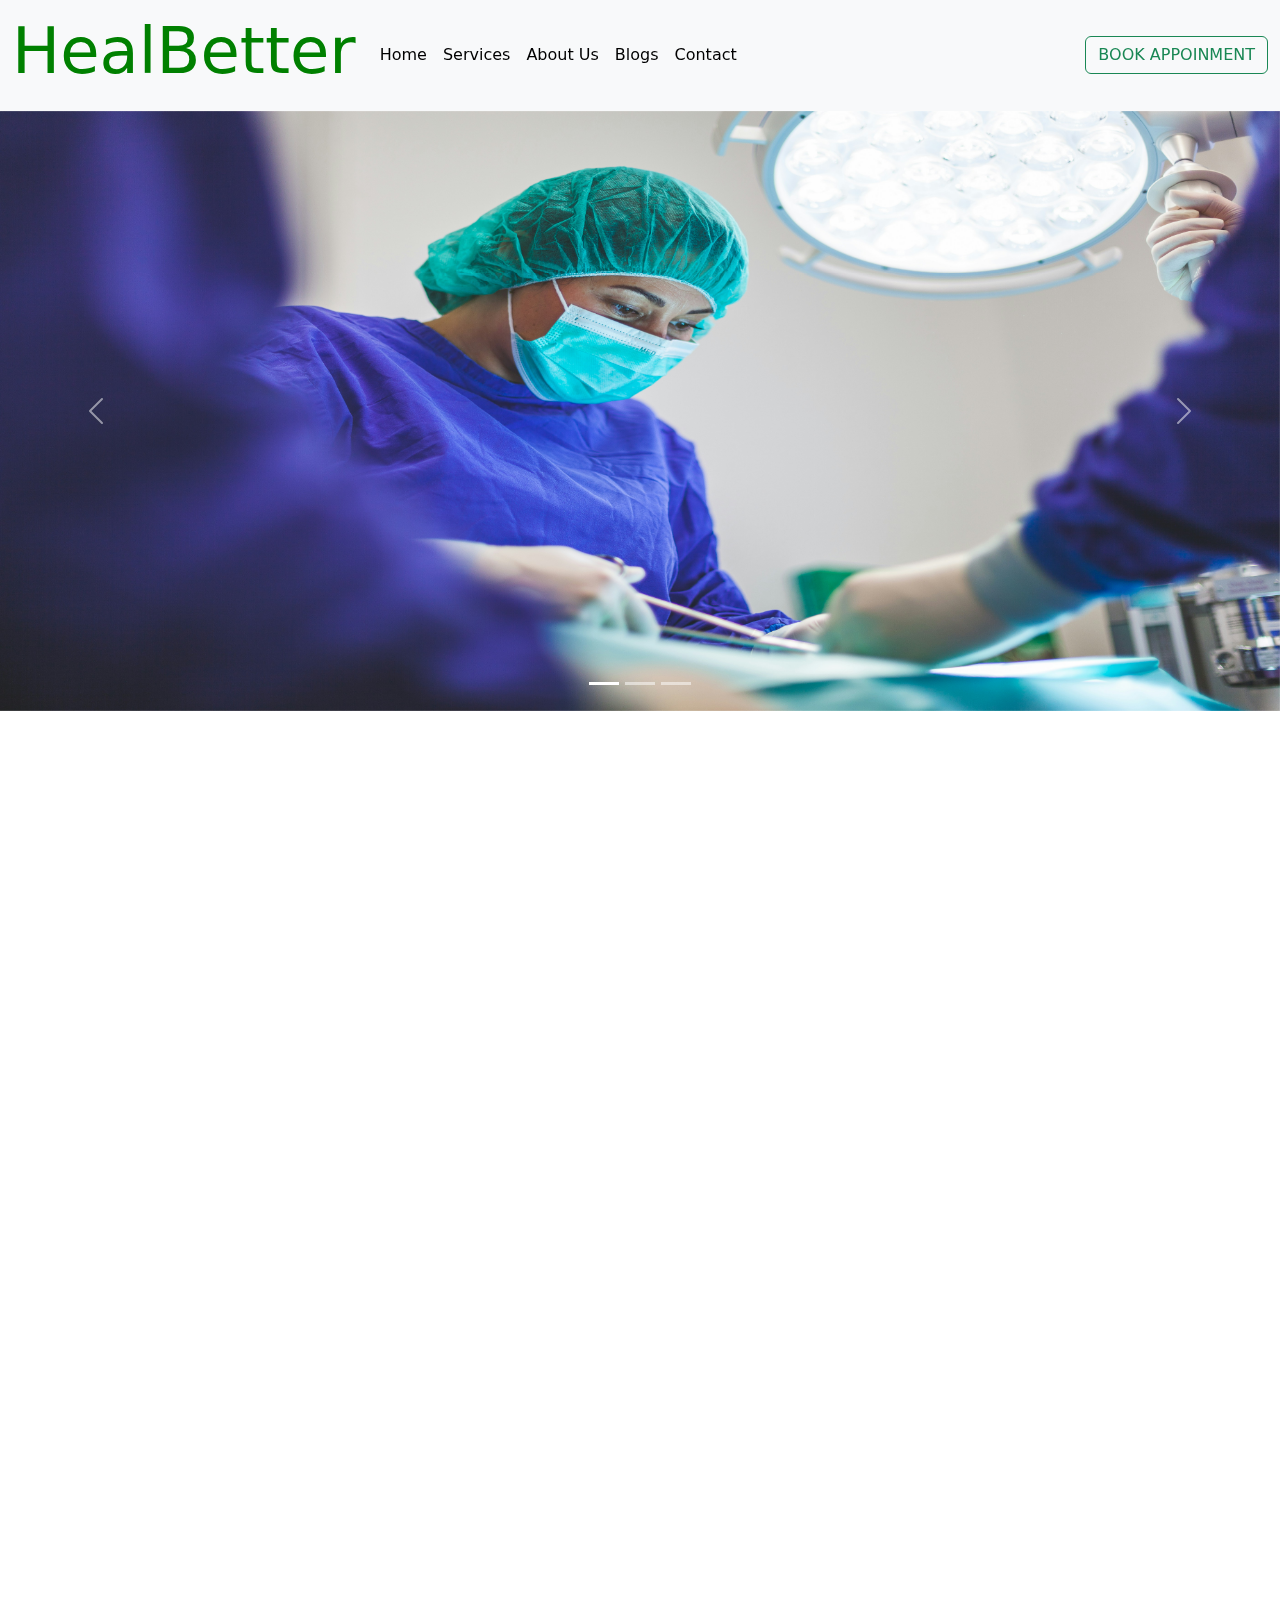
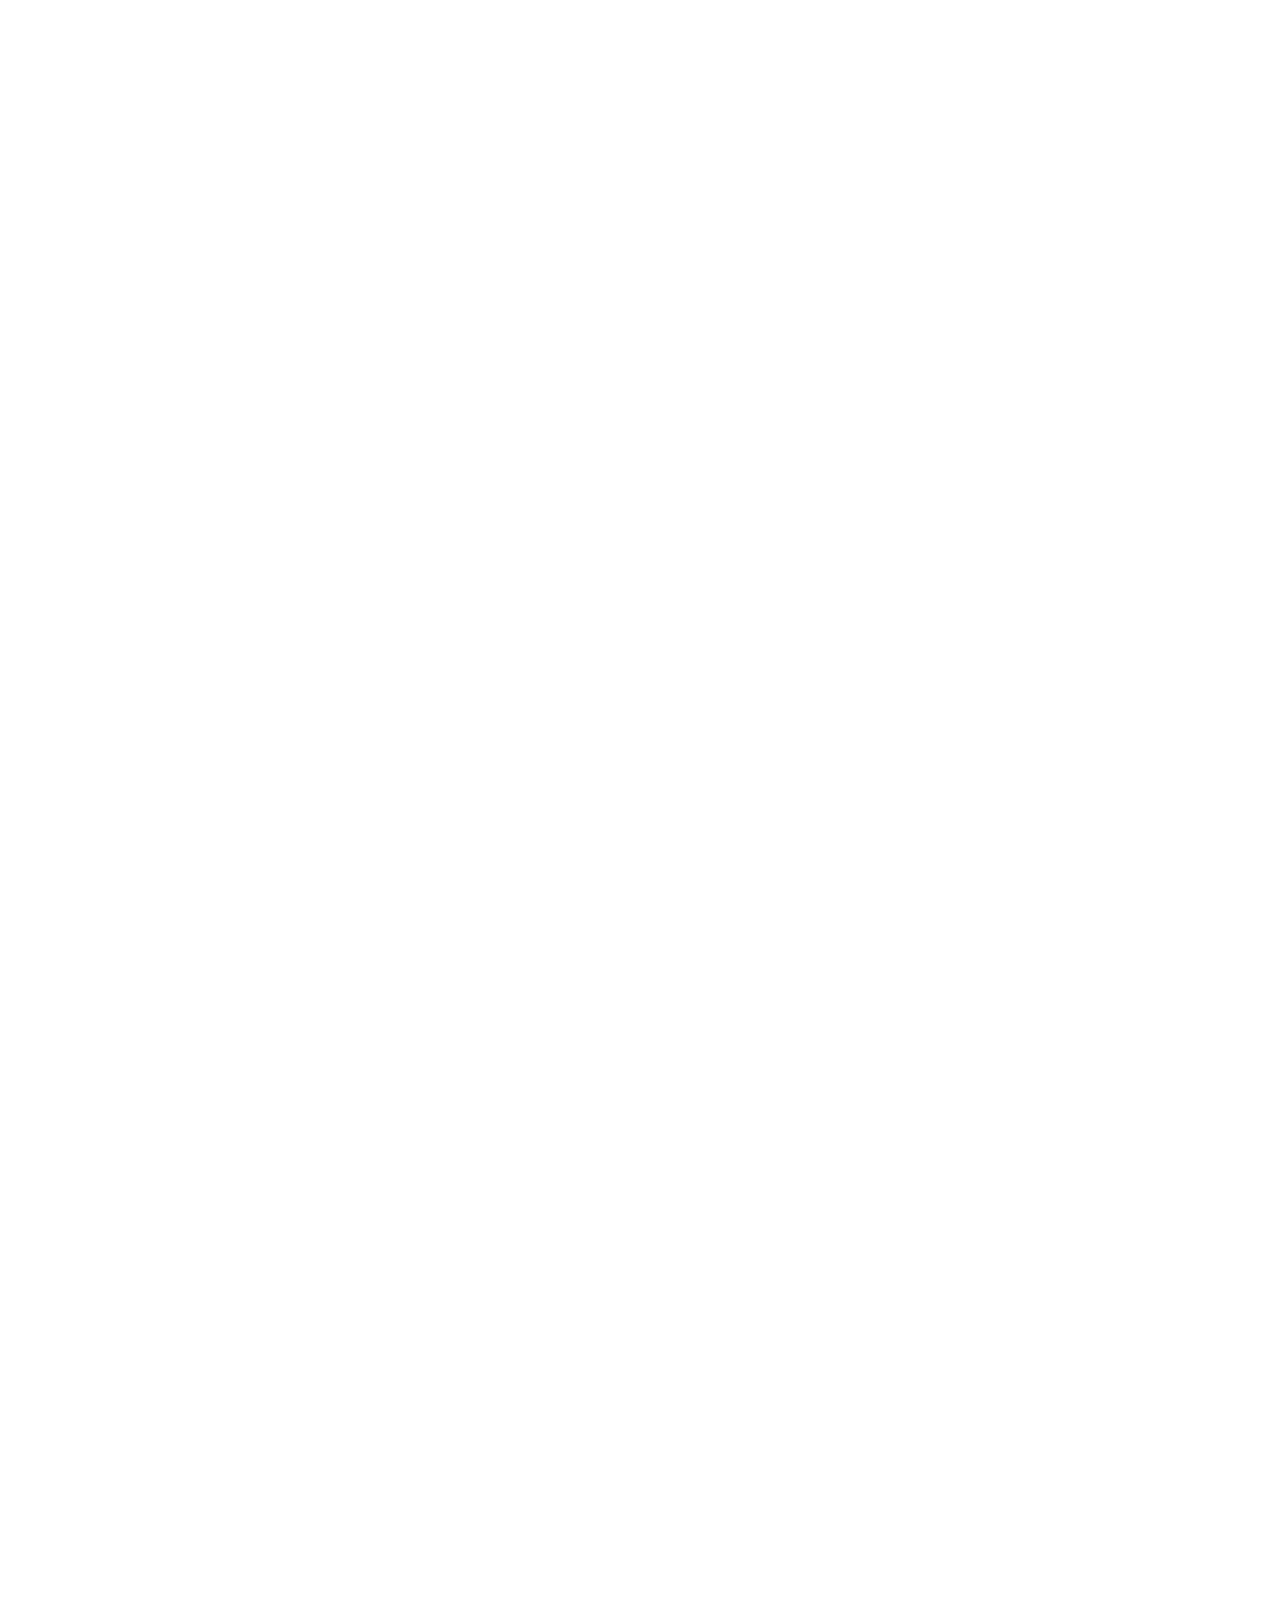
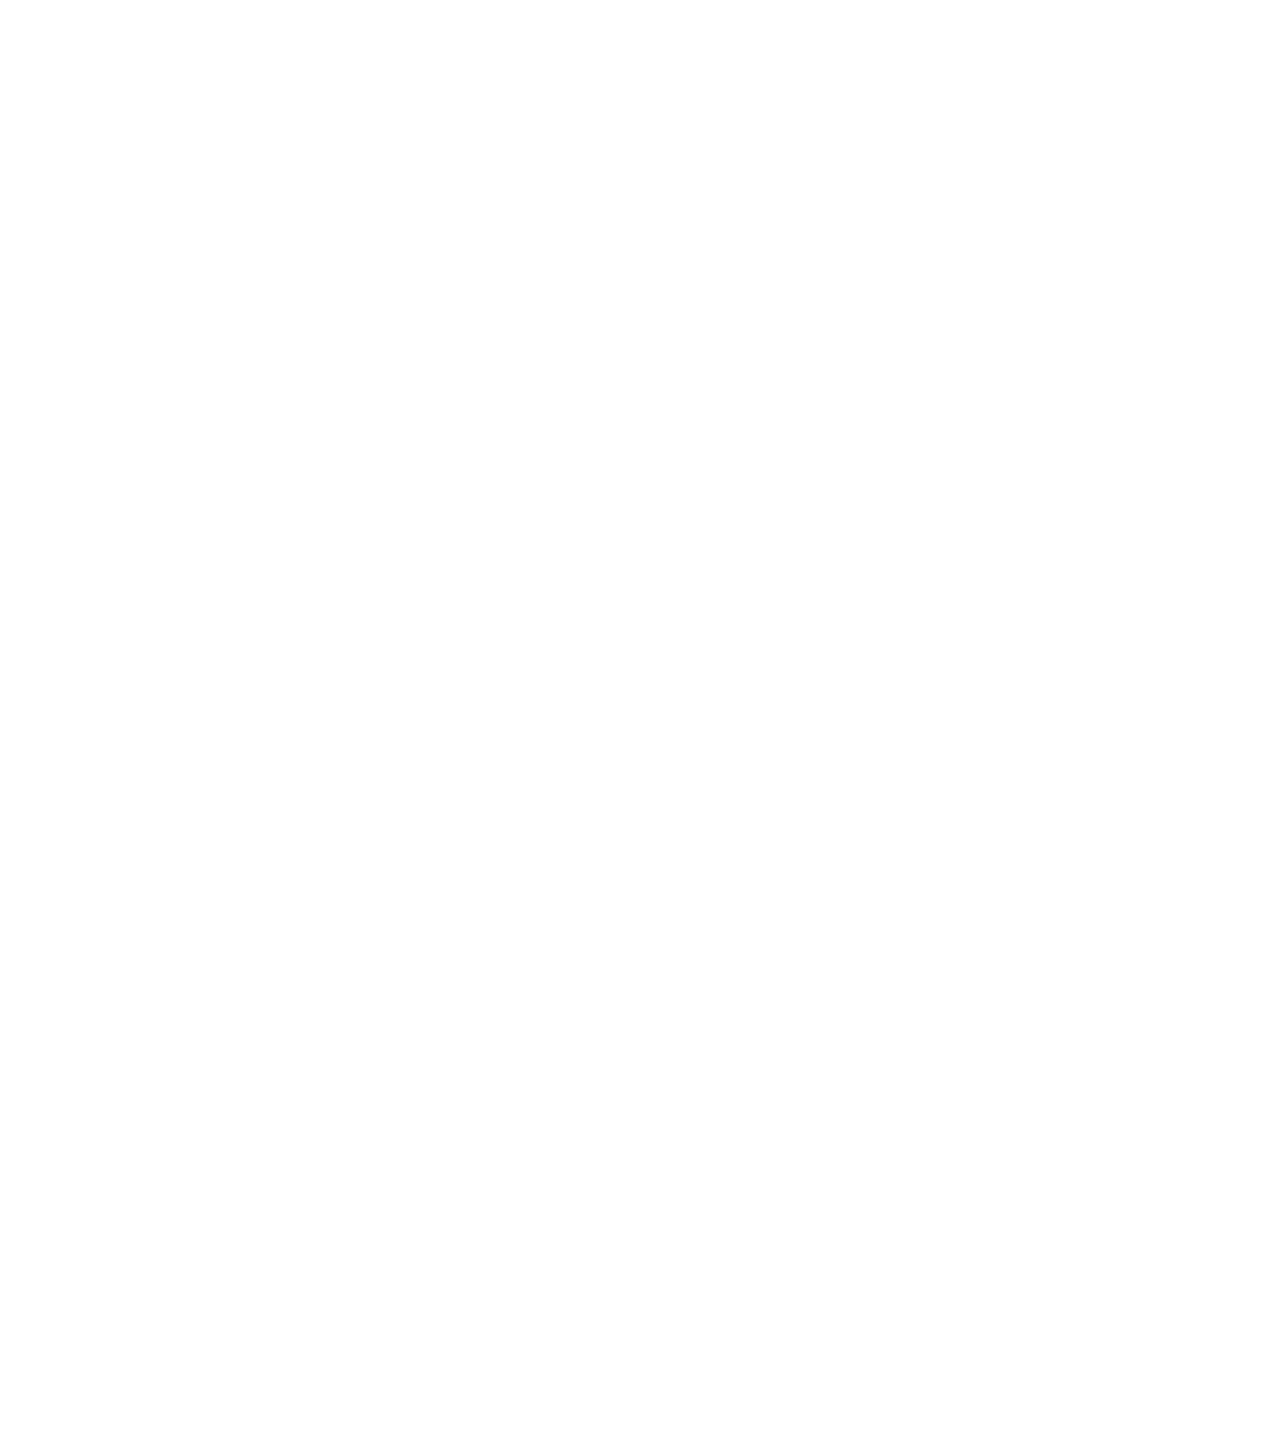
<file: index.html>
<!doctype html>
<html>
    <head>
        <meta charset="UTF-8">
        <meta name="viewport" content="width=device-width, initial-scale=1.0">
        <title>Hospital website</title>
        <link rel="stylesheet" href="style.css">
        <link href="https://cdn.jsdelivr.net/npm/bootstrap@5.3.3/dist/css/bootstrap.min.css" rel="stylesheet" integrity="sha384-QWTKZyjpPEjISv5WaRU9OFeRpok6YctnYmDr5pNlyT2bRjXh0JMhjY6hW+ALEwIH" crossorigin="anonymous">
        <link href="https://unpkg.com/aos@2.3.1/dist/aos.css" rel="stylesheet">

        <!-- google fonts -->
        <link rel="preconnect" href="https://fonts.googleapis.com">
<link rel="preconnect" href="https://fonts.gstatic.com" crossorigin>
<link href="https://fonts.googleapis.com/css2?family=LXGW+WenKai+Mono+TC&display=swap" rel="stylesheet">
    </head>

    <body>
        <!-- navbar -->
        <nav  id="home"   class="navbar navbar-expand-lg bg-body-tertiary ">
            <div class="container-fluid" data-aos="fade-up"
            data-aos-duration="3000">
              <a class="navbar-brand" href="#"><h3 class="display-3" style="color: green;">HealBetter</h3></a>
              <button class="navbar-toggler" type="button" data-bs-toggle="collapse" data-bs-target="#navbarSupportedContent" aria-controls="navbarSupportedContent" aria-expanded="false" aria-label="Toggle navigation">
                <span class="navbar-toggler-icon"></span>
              </button>
              <div class="collapse navbar-collapse" id="navbarSupportedContent">
                <ul class="navbar-nav me-auto mb-2 mb-lg-0">
                  <li class="nav-item">
                    <a class="nav-link active" aria-current="page" href="#home">Home</a>
                  </li>
                  <li class="nav-item">
                    <a class="nav-link active" href="#services">Services</a>
                  </li>
                  <li class="nav-item">
                    <a class="nav-link active" href="#staff">About Us</a>
                  </li>
                  <!-- <li class="nav-item dropdown">
                    <a class="nav-link dropdown-toggle" href="#" role="button" data-bs-toggle="dropdown" aria-expanded="false">
                      Dropdown
                    </a>
                    <ul class="dropdown-menu">
                      <li><a class="dropdown-item" href="#">Action</a></li>
                      <li><a class="dropdown-item" href="#">Another action</a></li>
                      <li><hr class="dropdown-divider"></li>
                      <li><a class="dropdown-item" href="#">Something else here</a></li>
                    </ul>
                  </li> -->
                  <li class="nav-item">
                    <a class="nav-link active" href="#blogs">Blogs</a>
                  </li>
                  <li class="nav-item">
                    <a class="nav-link active" href="#contact">Contact</a>
                  </li>
                </ul>
                <form class="d-flex" role="form">
                  <!-- <input class="form-control me-2" type="search" placeholder="Search" aria-label="Search"> -->
                  <a class="btn btn-outline-success" href="appoinment.html" type="submit">BOOK APPOINMENT</a>
                </form>
              </div>
            </div>
          </nav>

          <!-- header -->
            <!-- <div id="carouselExampleIndicators" class="carousel slide" data-aos="fade-up"
            data-aos-duration="3000">
              <div class="carousel-indicators">
                <button type="button" data-bs-target="#carouselExampleIndicators" data-bs-slide-to="0" class="active" aria-current="true" aria-label="Slide 1"></button>
                <button type="button" data-bs-target="#carouselExampleIndicators" data-bs-slide-to="1" aria-label="Slide 2"></button>
                <button type="button" data-bs-target="#carouselExampleIndicators" data-bs-slide-to="2" aria-label="Slide 3"></button>
              </div>
              <div class="carousel-inner">
                <div class="carousel-item active">
                  <img src="hospital1.jpg" class="d-block w-100" alt="..." >
                </div>
                <div class="carousel-item">
                  <img src="hospital2.jpg" class="d-block w-100" alt="...">
                </div>
                <div class="carousel-item">
                  <img src="hospital3.jpg" class="d-block w-100" alt="...">
                </div>
              </div>
              <button class="carousel-control-prev" type="button" data-bs-target="#carouselExampleIndicators" data-bs-slide="prev">
                <span class="carousel-control-prev-icon" aria-hidden="true"></span>
                <span class="visually-hidden">Previous</span>
              </button>
              <button class="carousel-control-next" type="button" data-bs-target="#carouselExampleIndicators" data-bs-slide="next">
                <span class="carousel-control-next-icon" aria-hidden="true"></span>
                <span class="visually-hidden">Next</span>
              </button>
            </div> -->
            <div id="carouselExampleIndicators" class="carousel slide" data-aos="fade-up" data-aos-duration="3000" data-bs-ride="carousel" data-bs-interval="2000">
               <div class="carousel-indicators">
                 <button type="button" data-bs-target="#carouselExampleIndicators" data-bs-slide-to="0" class="active" aria-current="true" aria-label="Slide 1">
                 </button>
                  <button type="button" data-bs-target="#carouselExampleIndicators" data-bs-slide-to="1" aria-label="Slide 2">
                  </button> 
                  <button type="button" data-bs-target="#carouselExampleIndicators" data-bs-slide-to="2" aria-label="Slide 3"></button>
                 </div>
                  <div class="carousel-inner"> 
                    <div class="carousel-item active">
                       <img src="hospital1.jpg" class="d-block w-100" alt="..." > 
                      </div> 
                      <div class="carousel-item"> 
                        <img src="hospital2.jpg" class="d-block w-100" alt="..."> 
                      </div> <div class="carousel-item">
                         <img src="hospital3.jpg" class="d-block w-100" alt="...">
                       </div> 
                      </div>
                       <button class="carousel-control-prev" type="button" data-bs-target="#carouselExampleIndicators" data-bs-slide="prev"> 
                        <span class="carousel-control-prev-icon" aria-hidden="true">
                        </span>
                         <span class="visually-hidden">Previous</span>
                         </button>
                          <button class="carousel-control-next" type="button" data-bs-target="#carouselExampleIndicators" data-bs-slide="next">
                             <span class="carousel-control-next-icon" aria-hidden="true"></span>
                              <span class="visually-hidden">Next</span>
                             </button>
                             </div>
        <br><br>

        <!-- services -->
        <div data-aos="fade-up"
     data-aos-duration="3000">
        <div class="container" id="services"> 
          <h1 class="text-center" style="color: green;">Our Services!</h1>
          <br><br>
           <div class="row"> 
            <div class="col-lg-4 col-md-6"> 
              <div class="service"> 
                <h3>Cardiology</h3>
                 <p>Our cardiology department specializes in the diagnosis and treatment of heart conditions. Our team of experts utilize the latest technology and research to provide comprehensive care for patients with cardiovascular issues.</p> 
                </div>
               </div> 
               <div class="col-lg-4 col-md-6">
                 <div class="service">
                   <h3>Oncology</h3> 
                  <p>Our oncology department is dedicated to providing the highest quality of care for patients with cancer. Our team of experienced oncologists use a multidisciplinary approach to create personalized treatment plans for each patient.</p> 
                  </div> 
                  </div> 
                  <div class="col-lg-4 col-md-6"> 
                    <div class="service">
                       <h3>Neurology</h3>
                        <p>The neurology department at our hospital is committed to diagnosing and treating disorders of the nervous system. Our team of neurologists are leaders in the field and use state-of-the-art technology to provide the best possible care for patients with neurologic conditions.</p>
                       </div>
                       </div>
                        <div class="col-lg-4 col-md-6">
                           <div class="service">
                             <h3>Orthopedics</h3>
                            <p>Our orthopedic department specializes in the treatment of musculoskeletal conditions, including fractures, joint replacements, and sports injuries. Our team of orthopedic surgeons are highly skilled in the latest surgical techniques to help patients recover and get back to their active lifestyles.</p>
                            </div>
                           </div>
                            <div class="col-lg-4 col-md-6">
                               <div class="service"> 
                                <h3>Pediatrics</h3>
                                 <p> Our pediatric department provides compassionate and comprehensive care for children of all ages. Our team of pediatricians and specialists are dedicated to promoting the health and well-being of our young patients, from infancy through adolescence.</p>
                                 </div>
                                 </div>
                                  <div class="col-lg-4 col-md-6"> 
                                    <div class="service">
                                       <h3>Radiology</h3>
                                        <p> Our radiology department offers a wide range of imaging services to aid in the diagnosis and treatment of various medical conditions. Our team of radiologists are experts in using advanced imaging technology to provide accurate and timely results for our patients.</p> 
                                      </div>
                                     </div>
                                     </div>
                                     </div>
</div>

        <br><br>

          <!-- staff -->
          <div data-aos="fade-up"
     data-aos-duration="3000">
          <h1 id="staff" style="text-align: center; color: green;">OUR DOCTORS!</h1>
          <div  class="card-group" style="text-align: center;">
            
            <div class="card mx-1">
              <img src="doc1.jpg" class="card-img-top" alt="...">
              <div class="card-body" >
                <h5 class="card-title">Dr. Rachel Johnson</h5>
                <p class="card-text">Dr. Rachel Johnson is a board-certified physician specializing in internal medicine. With a focus on preventative care and holistic wellness, Dr. Johnson is dedicated to helping her patients achieve and maintain optimal health. As the Chief of Staff, she oversees all clinical operations and ensures that our healthcare team delivers the highest quality of care to every patient.</p>
                <p class="card-text"><small class="text-body-secondary"> DO - Chief of Staff</small></p>
              </div>
            </div>
            <div class="card mx-2">
              <img src="doc2.jpg" class="card-img-top" alt="...">
              <div class="card-body">
                <h5 class="card-title">Dr. Samuel Lee</h5>
                <p class="card-text">Dr. Samuel Lee is a renowned researcher and scientist with a background in biochemistry and molecular biology. With a strong commitment to advancing medical knowledge and improving patient outcomes, Dr. Lee leads our research team in groundbreaking studies and clinical trials. His innovative approach to medical research has made him a respected figure in the scientific community.</p>
                <p class="card-text"><small class="text-body-secondary">PhD - Director of Research</small></p>
              </div>
            </div>
            <div class="card mx-3" >
              <img src="doc3.jpg" class="card-img-top" alt="...">
              <div class="card-body">
                <h5 class="card-title">Dr. Jordan Smith</h5>
                <p class="card-text">Dr. Jordan Smith is a highly experienced and dedicated physician with a passion for providing exceptional patient care. With over 15 years of experience in the medical field, Dr. Smith brings a wealth of knowledge and expertise to his role as Chief Medical Officer. He is committed to upholding the highest standards of medical practice and ensuring the well-being of all patients under his care.</p>
                <p class="card-text"><small class="text-body-secondary">MD - Chief Medical Officer</small></p>
              </div>
              </div>
            </div>
            </div>
          </div>
        </div>
          <br><br>

          <!-- blog -->
          <div data-aos="fade-up"
     data-aos-duration="3000">
          <h1 id="blogs" style="text-align: center; color: green;">OUR BLOGS!</h1><br>
          <div class="container mt-4">
            <div class="row">
                <div class="col-lg-8">
                    <div class="blog-post">
                        <h2>The Healing Power of Compassionate Care:</h2>
                        <p class="text-muted">Published on July 28, 2022</p>
                        <p>How Our Hospital Staff Goes Above and Beyond for Every Patient.</p>
                        <a href="https://www.goodtherapy.org/blog/healing-power-of-compassion-0411124/" class="btn btn-primary" style="background-color: green;">Read more</a>
                    </div>
                    <div class="blog-post">
                        <h2>The Future of Healthcare:</h2>
                        <p class="text-muted">Published on July 30, 2021</p>
                        <p>Advancements in Technology and Innovation.</p>
                        <a href="https://www.proclinical.com/blogs/2020-11/the-future-of-healthcare" class="btn btn-primary" style="background-color: green;">Read more</a>
                    </div>
                </div>
                <div class="col-lg-4">
                    <h4>Categories:</h4>
                    <ul class="list-group">
                        <li><a href="health_tips.html" class="list-group-item">Health Tips</a></li>
                        <li><a href="medical_news.html" class="list-group-item">Medical News</a></li>
                          <!-- <a href="#"><li class="list-group-item">Patient Stories</li></a> -->
                    </ul>
                </div>
            </div>
        </div>
</div>

        <!-- contact us -->
        <div data-aos="fade-up"
     data-aos-duration="3000">
        <div class="container" id="contact"> 
          <h1 style="text-align: center; color: green;">Contact Us!</h1>
           <p style="text-align: center;">Feel free to contact us for any inquiries or feedback.</p>
 
            <form method="post" action="contact.php">
              <div class="mb-3">
                  <label for="name" class="form-label">Name</label>
                  <input type="text" class="form-control" id="name">
              </div>
              <div class="mb-3">
                  <label for="email" class="form-label">Email</label>
                  <input type="email" class="form-control" id="email">
              </div>
              <div class="mb-3">
                  <label for="message" class="form-label">Message</label>
                  <textarea class="form-control" id="message" rows="5"></textarea>
              </div>
              <button type="submit" class="btn btn-primary" style="background-color: green;">Submit</button>
          </form>
          </div>
        </div>


        <!-- map -->
        <div id="map" data-aos="fade-up"
     data-aos-duration="3000">
          <iframe src="https://www.google.com/maps/embed?pb=!1m18!1m12!1m3!1d3781.188528635378!2d73.75701567441715!3d18.610588166419976!2m3!1f0!2f0!3f0!3m2!1i1024!2i768!4f13.1!3m3!1m2!1s0x3bc29538e9d234f5%3A0x4a8b694f61463656!2sMidbrains%20Technologies%20-%20IT%20Solutions%20%26%20Digital%20Marketing%20Company%20in%20Wakad%2C%20Hinjewadi%2C%20Pune!5e0!3m2!1sen!2sin!4v1717318007553!5m2!1sen!2sin" width="100%" height="450" style="border:0;" allowfullscreen="" loading="lazy" referrerpolicy="no-referrer-when-downgrade"></iframe>
      </div>

        
          
          <!-- footer -->
          <div data-aos="fade-up"
     data-aos-duration="3000">
          <footer class="footer p-5"> 
            <div class="container"> 
                <div class="row"> 
                    <div class="col-md-3"> 
                        <h2 style="color: green;">HealBetter</h2> 
                    </div> 
                    <div class="col-md-3"> 
                        <h5>About Us</h5> 
                        <p> 
                          We are a team of passionate individuals dedicated to providing excellent products/services
                           and exceptional customer service. Our mission is to make a positive impact in our
                            community by delivering top-quality solutions to meet our customers' needs. 
                            Thank you for choosing us. 
                        </p> 
                    </div> 
                    <div class="col-md-3"> 
                        <h5>Contact Us</h5> 
                        <ul class="list-unstyled"> 
                            <li>Email: shravanihore05@gmail.com</li> 
                            <li>Phone: +91-9422537311</li> 
                            <li>Address: 123 Street, Pune, India</li> 
                        </ul> 
                    </div> 
                    <div class="col-md-3"> 
                        <h5>Follow Us</h5> 
                        <ul class="list-inline footer-links"> 
                            <li class="list-inline-item"> 
                               <a href="#"> 
                                <svg xmlns="http://www.w3.org/2000/svg" width="16" height="16" fill="currentColor" class="bi bi-facebook" viewBox="0 0 16 16">
                                  <path d="M16 8.049c0-4.446-3.582-8.05-8-8.05C3.58 0-.002 3.603-.002 8.05c0 4.017 2.926 7.347 6.75 7.951v-5.625h-2.03V8.05H6.75V6.275c0-2.017 1.195-3.131 3.022-3.131.876 0 1.791.157 1.791.157v1.98h-1.009c-.993 0-1.303.621-1.303 1.258v1.51h2.218l-.354 2.326H9.25V16c3.824-.604 6.75-3.934 6.75-7.951"/>
                                </svg>
                                    <!-- <i class="fab fa-facebook"></i>  -->
                              </a>  
                              </li> 
                            <li class="list-inline-item"> 
                              <a href="#"> 
                                <svg xmlns="http://www.w3.org/2000/svg" width="16" height="16" fill="currentColor" class="bi bi-twitter" viewBox="0 0 16 16">
                                  <path d="M5.026 15c6.038 0 9.341-5.003 9.341-9.334q.002-.211-.006-.422A6.7 6.7 0 0 0 16 3.542a6.7 6.7 0 0 1-1.889.518 3.3 3.3 0 0 0 1.447-1.817 6.5 6.5 0 0 1-2.087.793A3.286 3.286 0 0 0 7.875 6.03a9.32 9.32 0 0 1-6.767-3.429 3.29 3.29 0 0 0 1.018 4.382A3.3 3.3 0 0 1 .64 6.575v.045a3.29 3.29 0 0 0 2.632 3.218 3.2 3.2 0 0 1-.865.115 3 3 0 0 1-.614-.057 3.28 3.28 0 0 0 3.067 2.277A6.6 6.6 0 0 1 .78 13.58a6 6 0 0 1-.78-.045A9.34 9.34 0 0 0 5.026 15"/>
                                </svg>
                                    <!-- <i class="fab fa-twitter"></i>  -->
                              </a> 
                            </li> 
                            <li class="list-inline-item"> 
                              <a href="#"> 
                                <svg xmlns="http://www.w3.org/2000/svg" width="16" height="16" fill="currentColor" class="bi bi-instagram" viewBox="0 0 16 16">
                                  <path d="M8 0C5.829 0 5.556.01 4.703.048 3.85.088 3.269.222 2.76.42a3.9 3.9 0 0 0-1.417.923A3.9 3.9 0 0 0 .42 2.76C.222 3.268.087 3.85.048 4.7.01 5.555 0 5.827 0 8.001c0 2.172.01 2.444.048 3.297.04.852.174 1.433.372 1.942.205.526.478.972.923 1.417.444.445.89.719 1.416.923.51.198 1.09.333 1.942.372C5.555 15.99 5.827 16 8 16s2.444-.01 3.298-.048c.851-.04 1.434-.174 1.943-.372a3.9 3.9 0 0 0 1.416-.923c.445-.445.718-.891.923-1.417.197-.509.332-1.09.372-1.942C15.99 10.445 16 10.173 16 8s-.01-2.445-.048-3.299c-.04-.851-.175-1.433-.372-1.941a3.9 3.9 0 0 0-.923-1.417A3.9 3.9 0 0 0 13.24.42c-.51-.198-1.092-.333-1.943-.372C10.443.01 10.172 0 7.998 0zm-.717 1.442h.718c2.136 0 2.389.007 3.232.046.78.035 1.204.166 1.486.275.373.145.64.319.92.599s.453.546.598.92c.11.281.24.705.275 1.485.039.843.047 1.096.047 3.231s-.008 2.389-.047 3.232c-.035.78-.166 1.203-.275 1.485a2.5 2.5 0 0 1-.599.919c-.28.28-.546.453-.92.598-.28.11-.704.24-1.485.276-.843.038-1.096.047-3.232.047s-2.39-.009-3.233-.047c-.78-.036-1.203-.166-1.485-.276a2.5 2.5 0 0 1-.92-.598 2.5 2.5 0 0 1-.6-.92c-.109-.281-.24-.705-.275-1.485-.038-.843-.046-1.096-.046-3.233s.008-2.388.046-3.231c.036-.78.166-1.204.276-1.486.145-.373.319-.64.599-.92s.546-.453.92-.598c.282-.11.705-.24 1.485-.276.738-.034 1.024-.044 2.515-.045zm4.988 1.328a.96.96 0 1 0 0 1.92.96.96 0 0 0 0-1.92m-4.27 1.122a4.109 4.109 0 1 0 0 8.217 4.109 4.109 0 0 0 0-8.217m0 1.441a2.667 2.667 0 1 1 0 5.334 2.667 2.667 0 0 1 0-5.334"/>
                                </svg>
                                    <!-- <i class="fab fa-instagram"></i>  -->
                              </a> 
                            </li> 
                            <!-- <li class="list-inline-item"> 
                              <a href="#"> 
                                    <i class="fab fa-linkedin"></i> 
                              </a> 
                            </li>  -->
                        </ul> 
                    </div> 
                </div> 
                <hr> 
                <div class="row"> 
                    <div class="col-md-6"> 
                        <p>© 2024 HealBetter(Shravani Hore). All rights reserved.</p> 
                    </div> 
                    
                    <!-- <div class="col-md-6 text-end"> 
                        <ul class="list-inline footer-links"> 
                            <li class="list-inline-item"> 
                                <a href="#" class="text-white"> 
                                    Privacy Policy 
                                </a> 
                            </li> 
                            <li class="list-inline-item"> 
                                <a href="#" class="text-white"> 
                                    Terms of Service 
                                </a> 
                            </li> 
                            <li class="list-inline-item"> 
                                <a href="#" class="text-white"> 
                                    Sitemap 
                                </a> 
                            </li> 
                        </ul> 
                    </div>  -->
                </div> 
            </div> 
          </div>
        </footer> 

     
          <!-- animation js -->
        <script src="https://unpkg.com/aos@2.3.1/dist/aos.js"></script>
        <script>
          AOS.init();
        </script>

          <!-- bootstrap js -->
          <script src="https://cdn.jsdelivr.net/npm/bootstrap@5.3.3/dist/js/bootstrap.bundle.min.js" integrity="sha384-YvpcrYf0tY3lHB60NNkmXc5s9fDVZLESaAA55NDzOxhy9GkcIdslK1eN7N6jIeHz" crossorigin="anonymous"></script>
          
        </body>
</html>
</file>
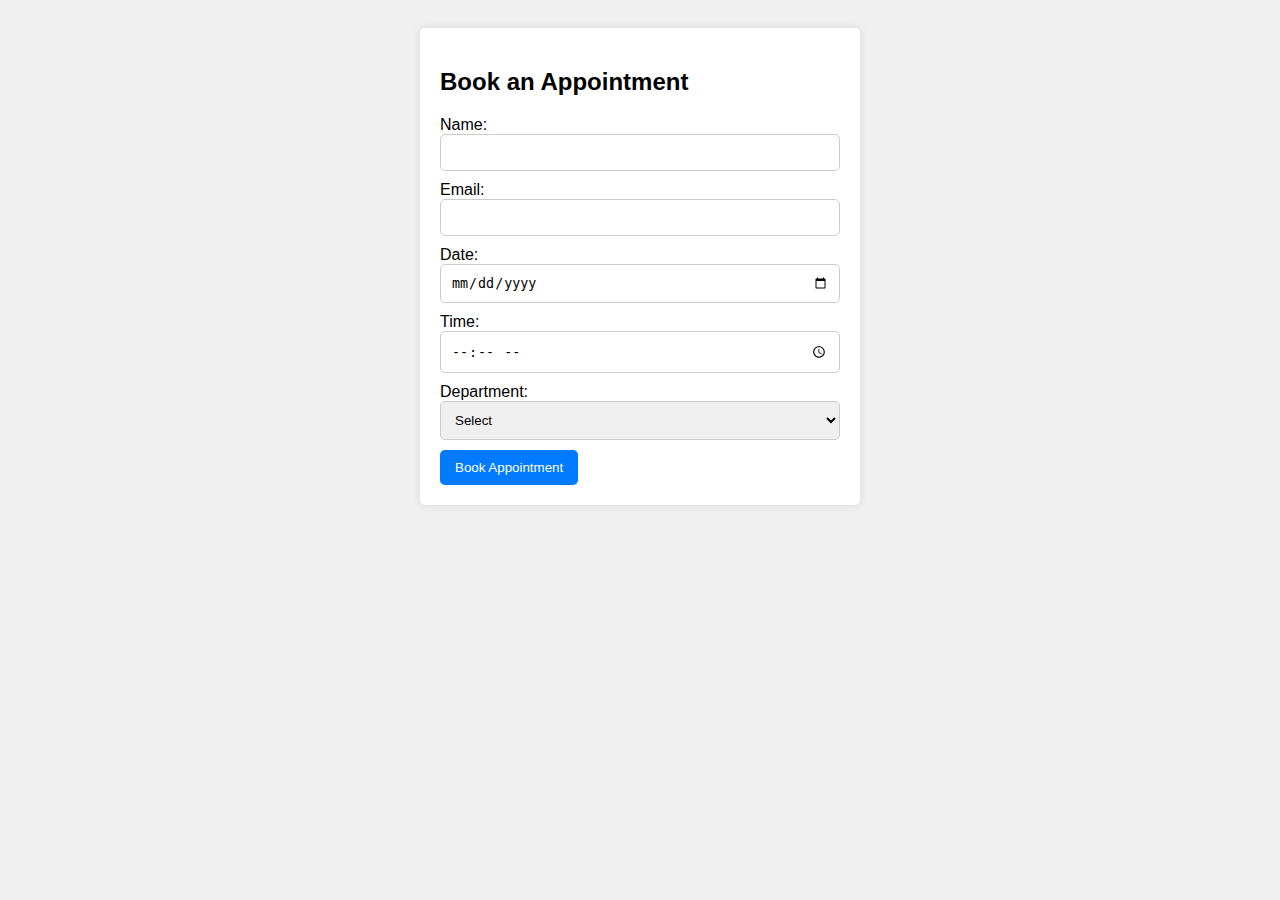
<file: appoinment.html>
<!DOCTYPE html>
<html>
<head>
<title>Appointment Form</title>
<style>
    body {
        font-family: Arial, sans-serif;
        background-color: #f0f0f0;
        padding: 20px;
    }
    form {
        max-width: 400px;
        margin: 0 auto;
        background-color: #fff;
        padding: 20px;
        border-radius: 5px;
        box-shadow: 0 0 10px rgba(0,0,0,0.1);
    }
    input[type="text"], input[type="email"], input[type="date"], input[type="time"], select {
        width: 100%;
        padding: 10px;
        margin-bottom: 10px;
        border: 1px solid #ccc;
        border-radius: 5px;
        box-sizing: border-box;
    }
    input[type="submit"] {
        background-color: #007bff;
        color: #fff;
        padding: 10px 15px;
        border: none;
        border-radius: 5px;
        cursor: pointer;
    }
</style>
</head>
<body>
<form method="post" action="submit.php">
    <h2>Book an Appointment</h2>
    <label for="name">Name:</label>
    <input type="text" id="name" name="name" required>
    <label for="email">Email:</label>
    <input type="email" id="email" name="email" required>
    <label for="date">Date:</label>
    <input type="date" id="date" name="date" required>
    <label for="time">Time:</label>
    <input type="time" id="time" name="time" required>
    <label for="department">Department:</label>
    <select id="department" name="department" required>
        <option value="select">Select</option>
        <option value="Cardiology">Cardiology</option>
        <option value="Oncology">Oncology</option>
        <option value="Neurology">Neurology</option>
        <option value="Orthopedics">Orthopedics</option>
        <option value="Pediatrics">Pediatrics</option>
        <option value="Radiology">Radiology</option>
    </select>
    <input type="submit" value="Book Appointment">
</form>
</body>
</html>
</file>
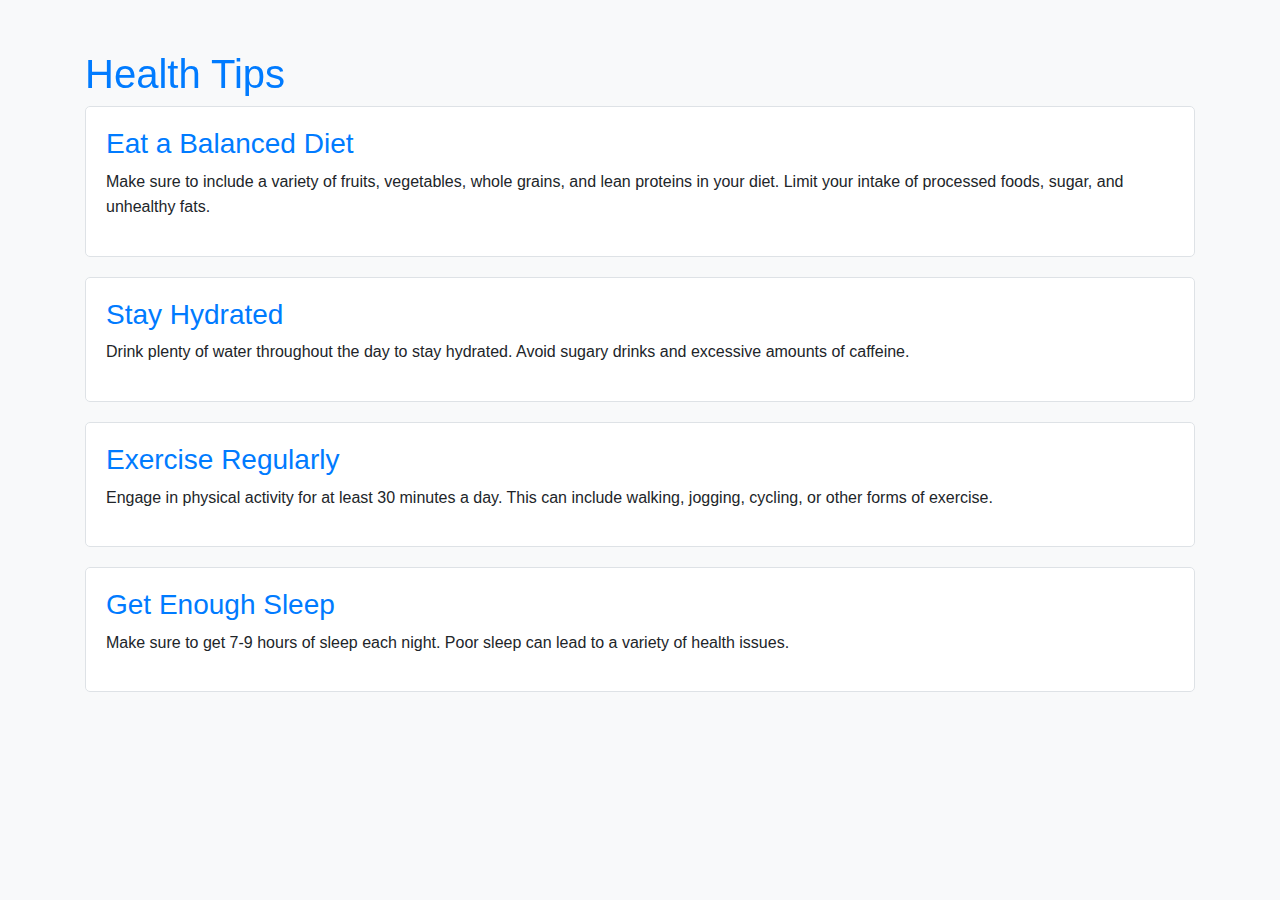
<file: health_tips.html>
<!DOCTYPE html>
<html lang="en">
<head>
<meta charset="UTF-8">
<meta name="viewport" content="width=device-width, initial-scale=1.0">
<title>Health Tips</title>
<link href="https://stackpath.bootstrapcdn.com/bootstrap/4.5.0/css/bootstrap.min.css" rel="stylesheet">
<link href="https://unpkg.com/aos@2.3.1/dist/aos.css" rel="stylesheet">
  
<style>
    body {
        font-family: Arial, sans-serif;
        background-color: #f8f9fa;
    }
    h1 {
        color: #007bff;
    }
    .container {
        margin-top: 50px;
    }
    .tip {
        background-color: #fff;
        border: 1px solid #dee2e6;
        border-radius: 5px;
        padding: 20px;
        margin-bottom: 20px;
    }
    .tip h3 {
        color: #007bff;
    }
    .tip p {
        line-height: 1.6;
    }
</style>
</head>
<body>
<div class="container" data-aos="fade-up"
data-aos-duration="3000">
    <h1>Health Tips</h1>

    <div class="tip" data-aos="fade-up"
    data-aos-duration="3000">
        <h3>Eat a Balanced Diet</h3>
        <p>Make sure to include a variety of fruits, vegetables, whole grains, and lean proteins in your diet. Limit your intake of processed foods, sugar, and unhealthy fats.</p>
    </div>

    <div class="tip" data-aos="fade-up"
    data-aos-duration="3000">
        <h3>Stay Hydrated</h3>
        <p>Drink plenty of water throughout the day to stay hydrated. Avoid sugary drinks and excessive amounts of caffeine.</p>
    </div>

    <div class="tip" data-aos="fade-up"
    data-aos-duration="3000">
        <h3>Exercise Regularly</h3>
        <p>Engage in physical activity for at least 30 minutes a day. This can include walking, jogging, cycling, or other forms of exercise.</p>
    </div>

    <div class="tip" data-aos="fade-up"
    data-aos-duration="3000">
        <h3>Get Enough Sleep</h3>
        <p>Make sure to get 7-9 hours of sleep each night. Poor sleep can lead to a variety of health issues.</p>
    </div>

</div>

<script src="https://code.jquery.com/jquery-3.5.1.slim.min.js"></script>
<script src="https://cdn.jsdelivr.net/npm/@popperjs/core@2.5.3/dist/umd/popper.min.js"></script>
<script src="https://stackpath.bootstrapcdn.com/bootstrap/4.5.0/js/bootstrap.min.js"></script>

 <!-- animation js -->
 <script src="https://unpkg.com/aos@2.3.1/dist/aos.js"></script>
 <script>
   AOS.init();
 </script>

</body>
</html>
</file>
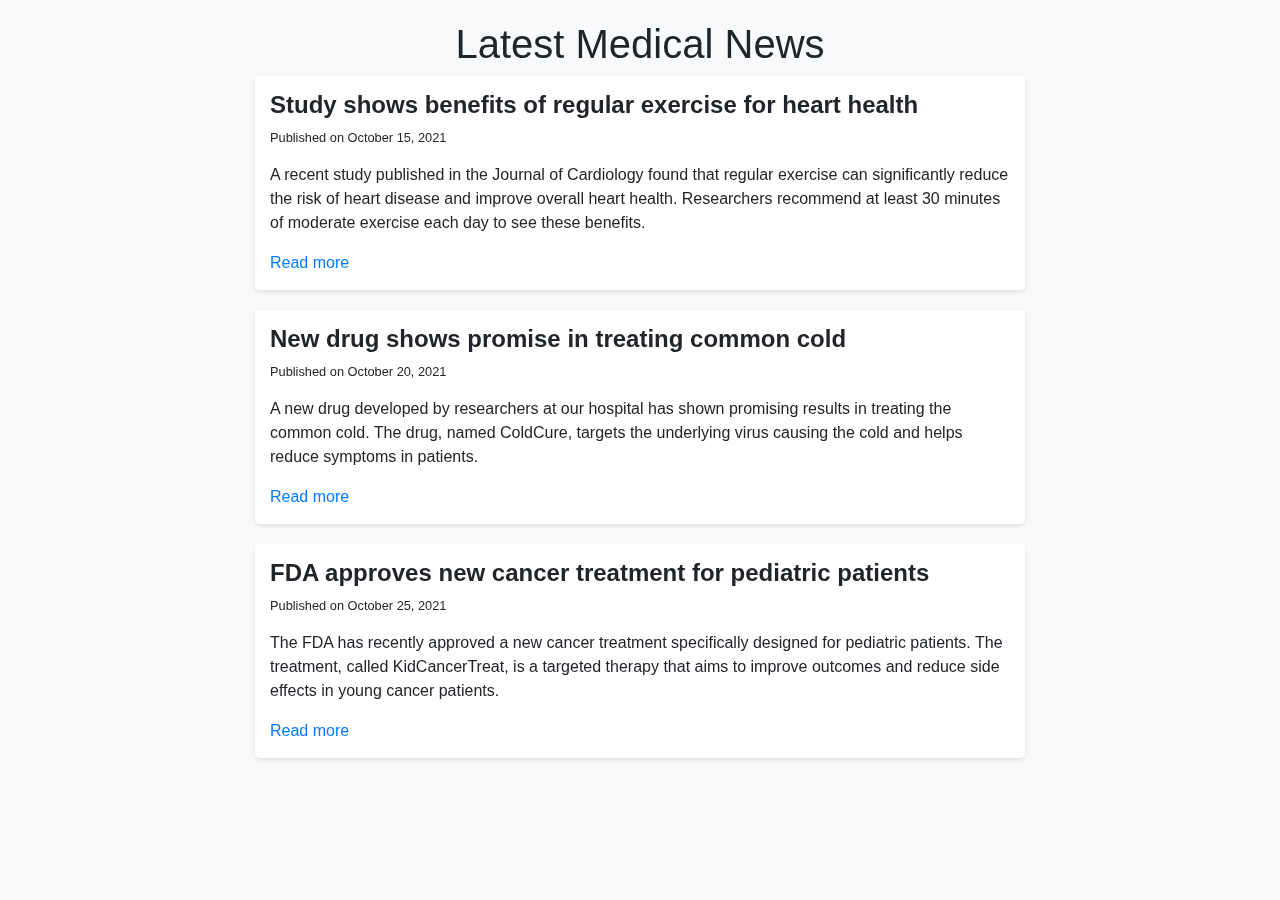
<file: medical_news.html>
<!DOCTYPE html>
<html lang="en">
<head>
    <meta charset="UTF-8">
    <meta name="viewport" content="width=device-width, initial-scale=1.0">
    <title>Medical News</title>
    <link href="https://unpkg.com/aos@2.3.1/dist/aos.css" rel="stylesheet">
  
    <!-- Bootstrap CSS -->
    <link rel="stylesheet" href="https://stackpath.bootstrapcdn.com/bootstrap/4.5.2/css/bootstrap.min.css">
  
    <!-- Custom CSS -->
    <style>
        body {
            font-family: Arial, sans-serif;
            background-color: #f8f9fa;
            padding: 20px;
        }

        .container {
            max-width: 800px;
            margin: auto;
        }

        .news-card {
            margin-bottom: 20px;
            padding: 15px;
            background-color: #fff;
            border-radius: 5px;
            box-shadow: 0 2px 4px rgba(0,0,0,0.1);
        }

        .news-title {
            font-size: 1.5em;
            font-weight: bold;
        }

        .news-date {
            font-size: 0.8em;
        }

        .news-content {
            margin-top: 10px;
        }

        .news-link {
            color: #007bff;
            text-decoration: none;
        }

        .news-link:hover {
            text-decoration: underline;
        }
    </style>
</head>
<body>
    <div class="container" data-aos="fade-up"
    data-aos-duration="3000">
        <h1 class="text-center">Latest Medical News</h1>

        <!-- News Card 1 -->
        <div class="news-card" data-aos="fade-up"
        data-aos-duration="3000">
            <h2 class="news-title">Study shows benefits of regular exercise for heart health</h2>
            <p class="news-date">Published on October 15, 2021</p>
            <p class="news-content">A recent study published in the Journal of Cardiology found that regular exercise can significantly reduce the risk of heart disease and improve overall heart health. Researchers recommend at least 30 minutes of moderate exercise each day to see these benefits.</p>
            <a href="https://www.medicalnewstoday.com/articles/exercise-may-reduce-heart-disease-risk-changing-how-brain-reacts-stress#:~:text=Physical%20activity%20can%20help%20reduce,lower%20risk%20of%20heart%20disease." class="news-link">Read more</a>
        </div>

        <!-- News Card 2 -->
        <div class="news-card" data-aos="fade-up"
        data-aos-duration="3000">
            <h2 class="news-title">New drug shows promise in treating common cold</h2>
            <p class="news-date">Published on October 20, 2021</p>
            <p class="news-content">A new drug developed by researchers at our hospital has shown promising results in treating the common cold. The drug, named ColdCure, targets the underlying virus causing the cold and helps reduce symptoms in patients.</p>
            <a href="https://www.bbc.com/news/health-44107481" class="news-link">Read more</a>
        </div>

        <!-- News Card 3 -->
        <div class="news-card" data-aos="fade-up"
        data-aos-duration="3000">
            <h2 class="news-title">FDA approves new cancer treatment for pediatric patients</h2>
            <p class="news-date">Published on October 25, 2021</p>
            <p class="news-content">The FDA has recently approved a new cancer treatment specifically designed for pediatric patients. The treatment, called KidCancerTreat, is a targeted therapy that aims to improve outcomes and reduce side effects in young cancer patients.</p>
            <a href="https://www.healio.com/news/hematology-oncology/20240530/fda-grants-retevmo-accelerated-approval-for-pediatric-patients-with-thyroid-cancer" class="news-link">Read more</a>
        </div>
    </div>

    <!-- Bootstrap JS -->
    <script src="https://code.jquery.com/jquery-3.5.1.slim.min.js"></script>
    <script src="https://cdn.jsdelivr.net/npm/@popperjs/core@2.5.4/dist/umd/popper.min.js"></script>
    <script src="https://stackpath.bootstrapcdn.com/bootstrap/4.5.2/js/bootstrap.min.js"></script>

    <!-- animation js -->
    <script src="https://unpkg.com/aos@2.3.1/dist/aos.js"></script>
    <script>
      AOS.init();
    </script>
</body>
</html>
</file>
<file: style.css>
/* Hospital name */
.lxgw-wenkai-mono-tc-regular {
    font-family: "LXGW WenKai Mono TC", monospace;
    font-weight: 400;
    font-style: normal;
  }

/* carousel  */
.carousel-item{
    height: 600px;
} 
.carousel-item img{
    height: 600px;
}


/* cards */
.card {
    margin-top: 10px;
    margin-left: 10px;
  }


/* footer */
        body { 
            color: white; 
        } 
  
        .footer { 
            background-color:#198754; 
        } 
  
        .footer-content h2 { 
            color: #fff; 
        } 
  
        .footer-content h5, 
        .footer-content p, 
        .footer-links a { 
            color:black; 
        } 
  
        .footer-links a:hover { 
            text-decoration: underline; 
        } 
  
        .footer hr { 
            background-color: #fff; 
        } 
    


/* services */
.service{
  text-align: center;
}


/* blog */
.blog-post {
  margin-bottom: 20px;
  padding: 20px;
  background-color: #ffffff;
  border-radius: 5px;
  box-shadow: 0 4px 6px rgba(0,0,0,0.1);
}



/* contact */
.container {
   max-width: 800px; 
   margin: 50px auto;
    padding: 20px;
     background-color: #fff; 
     border-radius: 10px;
     box-shadow: 0px 0px 10px rgba(0,0,0,0.1);
     }
</file>
